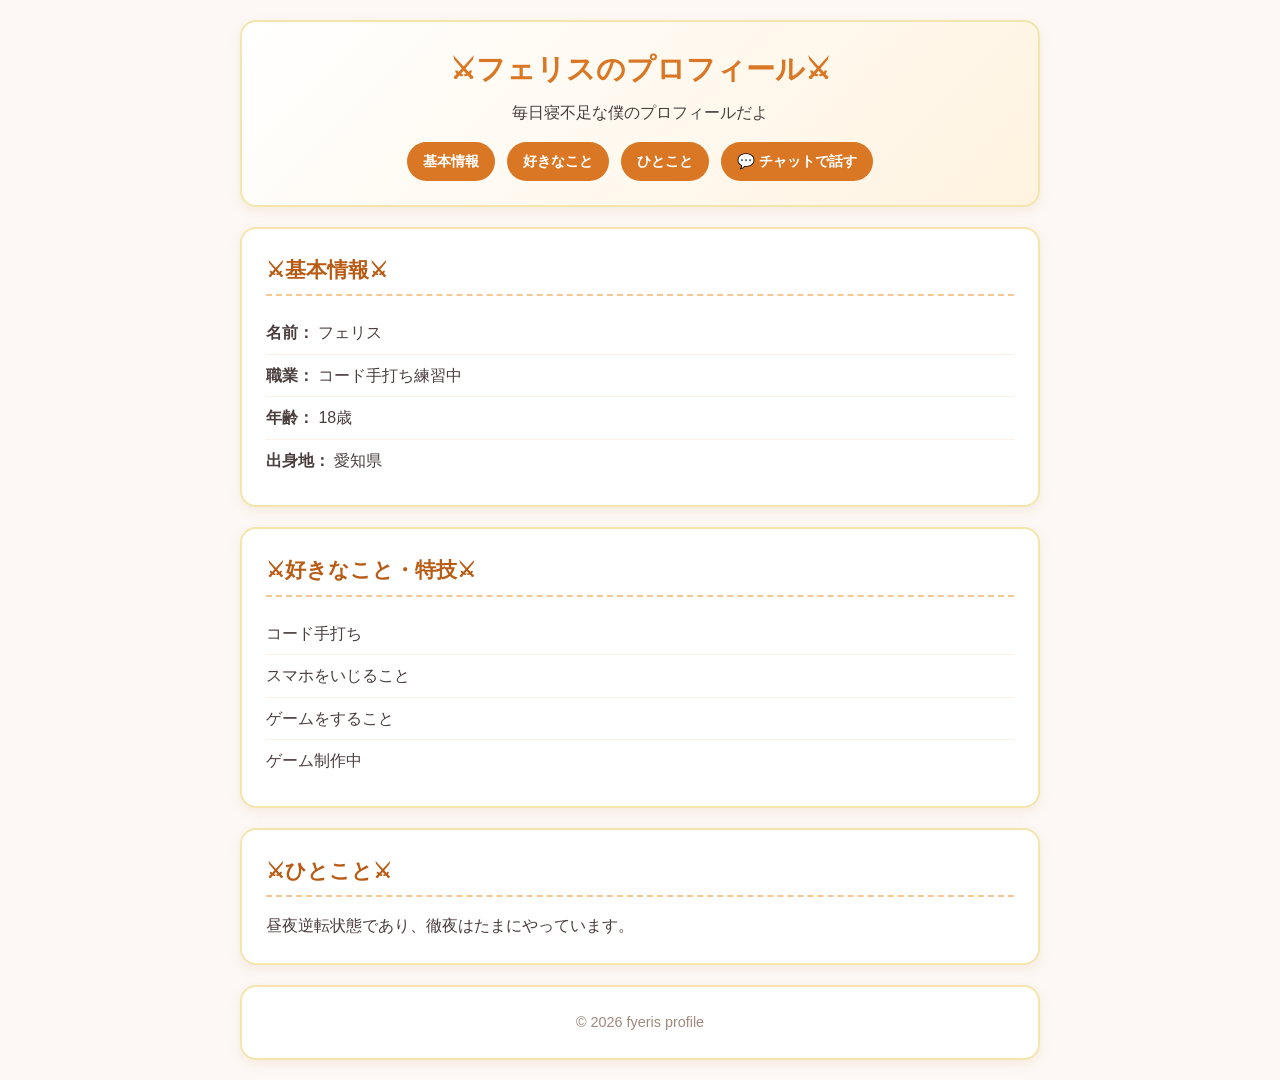
<file: index.html>
<!DOCTYPE html>
<html lang="ja">
<head>
  <meta charset="UTF-8">
  <meta name="viewport" content="width=device-width, initial-scale=1.0">
  <title>フェリスの自己紹介</title>
  <!-- ここを css/style.css に変更する -->
  <link rel="stylesheet" href="css/style.css">
</head>
<body>

  <!-- ヘッダー（上の箱） -->
  <header class="box header-box">
    <h1>⚔フェリスのプロフィール⚔</h1>
    <p>毎日寝不足な僕のプロフィールだよ</p>
    
    <!-- 項目ボタン（ナビゲーション） -->
    <nav class="nav-buttons">
      <a href="#profile" class="nav-btn">基本情報</a>
      <a href="#hobby" class="nav-btn">好きなこと</a>
      <a href="#message" class="nav-btn">ひとこと</a>
      <!-- ★ここにチャット画面へ飛ぶボタンを追加！ -->
      <a href="chat.html" class="nav-btn">💬 チャットで話す</a>
    </nav>
  </header>

  <!-- メインエリア -->
  <main class="container">
    
    <!-- 基本情報（箱1） -->
    <section id="profile" class="box profile-box">
      <h2>⚔基本情報⚔</h2>
      <ul>
        <li><strong>名前：</strong> フェリス</li>
        <li><strong>職業：</strong> コード手打ち練習中</li>
        <li><strong>年齢：</strong> 18歳</li>
        <li><strong>出身地：</strong> 愛知県</li>
      </ul>
    </section>

    <!-- 好きなもの・特技（箱2） -->
    <section id="hobby" class="box hobby-box">
      <h2>⚔好きなこと・特技⚔</h2>
      <ul>
        <li>コード手打ち</li>
        <li>スマホをいじること</li>
        <li>ゲームをすること</li>
        <li>ゲーム制作中</li>
      </ul>
    </section>

    <!-- 一言メッセージ（箱3） -->
    <section id="message" class="box message-box">
      <h2>⚔ひとこと⚔</h2>
      <p>昼夜逆転状態であり、徹夜はたまにやっています。</p>
    </section>

  </main>

  <!-- フッター（下の箱） -->
  <footer class="box footer-box">
    <p>&copy; 2026 fyeris profile</p>
  </footer>

</body>
</html>
</file>
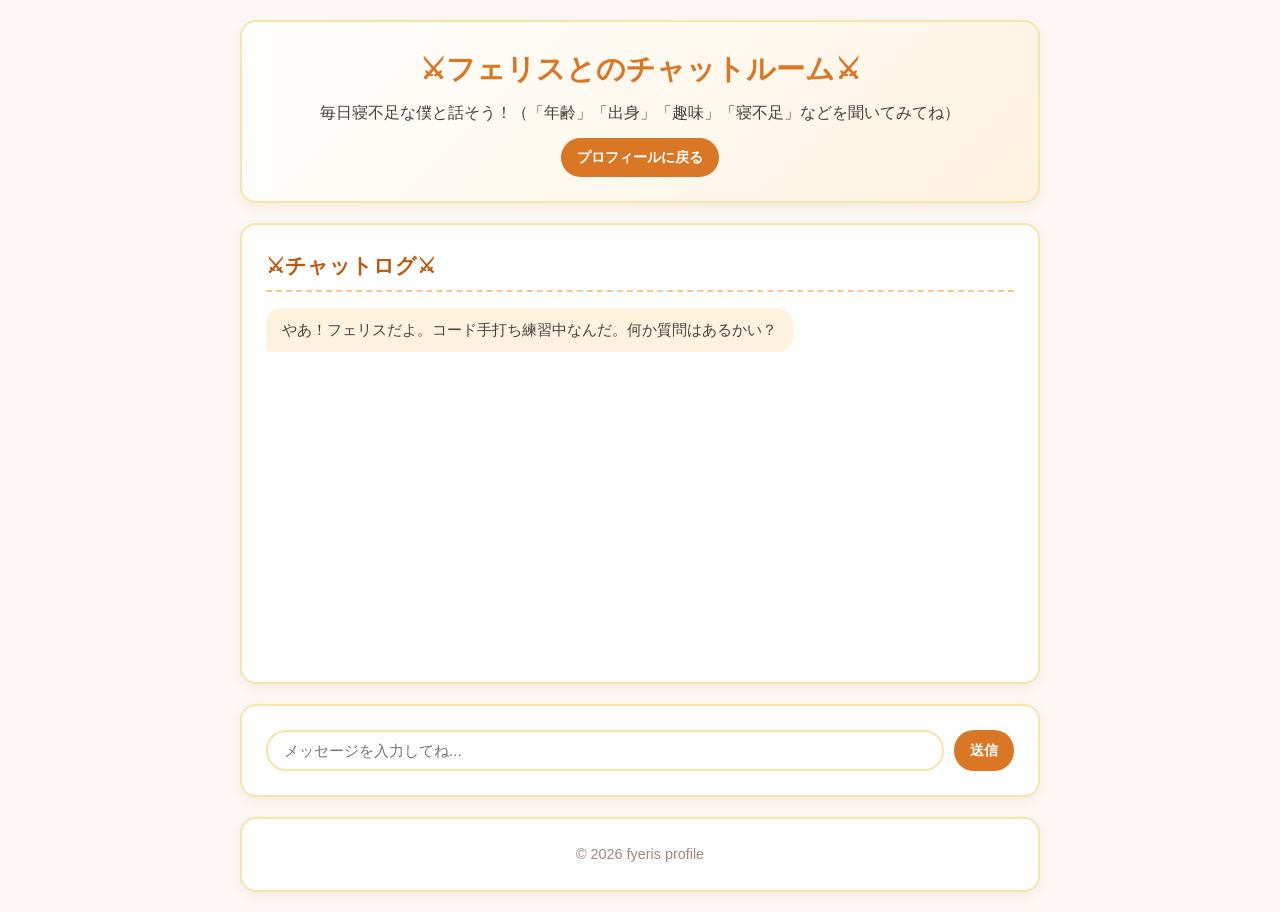
<file: chat.html>
<!DOCTYPE html>
<html lang="ja">
<head>
  <meta charset="UTF-8">
  <meta name="viewport" content="width=device-width, initial-scale=1.0">
  <title>フェリスとチャット！</title>
  <link rel="stylesheet" href="css/chat.css">
</head>
<body>

  <!-- ヘッダー（上の箱） -->
  <header class="box header-box">
    <h1>⚔フェリスとのチャットルーム⚔</h1>
    <p>毎日寝不足な僕と話そう！（「年齢」「出身」「趣味」「寝不足」などを聞いてみてね）</p>
    <nav class="nav-buttons">
      <a href="index.html" class="nav-btn">プロフィールに戻る</a>
    </nav>
  </header>

  <!-- メインエリア -->
  <main class="container">
    
    <!-- チャットのメッセージが表示されるエリア -->
    <section class="box chat-box">
      <h2>⚔チャットログ⚔</h2>
      
      <div id="message-list" class="message-list">
        <div class="chat-message ai-message">
          <p>やあ！フェリスだよ。コード手打ち練習中なんだ。何か質問はあるかい？</p>
        </div>
      </div>
    </section>

    <!-- メッセージ入力エリア -->
    <section class="box input-box">
      <form id="chat-form" class="chat-form">
        <input type="text" id="chat-input" placeholder="メッセージを入力してね..." class="chat-input" autocomplete="off">
        <button type="submit" class="nav-btn">送信</button>
      </form>
    </section>

  </main>

  <!-- フッター（下の箱） -->
  <footer class="box footer-box">
    <p>&copy; 2026 fyeris profile</p>
  </footer>

  <!-- JavaScript（同じ階層に script.js を置く場合） -->
  <script src="script.js"></script>
</body>
</html>
</file>
<file: css/style.css>
/* 全体のリセットと背景設定 */
* {
  box-sizing: border-box;
  margin: 0;
  padding: 0;
}

/* ページ内ジャンプをなめらかにする設定 */
html {
  scroll-behavior: smooth;
}

body {
  font-family: "Helvetica Neue", Arial, "ヒラギノ角ゴ Pro W3", "Hiragino Kaku Gothic Pro", メイリオ, Meiryo, sans-serif;
  line-height: 1.6;
  color: #4a3e3d;
  background-color: #fdf8f5; /* あたたかみのあるクリーム色 */
  padding: 20px;
}

/* 共通の「箱（カード）」デザイン */
.box {
  background-color: #ffffff;
  border-radius: 16px;
  padding: 24px;
  box-shadow: 0 4px 12px rgba(210, 180, 140, 0.2);
  margin-bottom: 20px;
  border: 2px solid #f3e5ab; /* やわらかい黄色系枠線 */
}

/* レイアウト全体を囲むコンテナ */
.container {
  max-width: 800px;
  margin: 0 auto;
}

/* 各セクションの見出し */
h1 {
  font-size: 1.8rem;
  color: #d97724;
  margin-bottom: 8px;
}

h2 {
  font-size: 1.3rem;
  color: #b85b14;
  border-bottom: 2px dashed #f5c793;
  padding-bottom: 8px;
  margin-bottom: 16px;
}

/* ナビゲーションボタンのエリア */
.nav-buttons {
  display: flex;
  justify-content: center;
  gap: 12px;
  margin-top: 16px;
  flex-wrap: wrap;
}

/* ボタンのデザイン */
.nav-btn {
  display: inline-block;
  padding: 8px 16px;
  background-color: #d97724;
  color: #ffffff;
  text-decoration: none;
  border-radius: 20px;
  font-size: 0.9rem;
  font-weight: bold;
  transition: background-color 0.2s, transform 0.1s;
}

/* ボタンホバー時 */
.nav-btn:hover {
  background-color: #b85b14;
  transform: translateY(-2px);
}

/* リスト・テキストのスタイル */
ul {
  list-style: none;
}

li {
  padding: 8px 0;
  border-bottom: 1px solid #faf0e6;
}

li:last-child {
  border-bottom: none;
}

/* ヘッダーとフッターの個別調整 */
.header-box {
  max-width: 800px;
  margin: 0 auto 20px auto;
  text-align: center;
  background: linear-gradient(135deg, #ffffff 0%, #fff3e0 100%);
}

.footer-box {
  max-width: 800px;
  margin: 0 auto;
  text-align: center;
  font-size: 0.9rem;
  color: #a0887e;
}
</file>
<file: css/chat.css>
/* 全体のリセットと背景設定 */
* {
  box-sizing: border-box;
  margin: 0;
  padding: 0;
}

body {
  font-family: "Helvetica Neue", Arial, "ヒラギノ角ゴ Pro W3", "Hiragino Kaku Gothic Pro", メイリオ, Meiryo, sans-serif;
  line-height: 1.6;
  color: #4a3e3d;
  background-color: #fdf8f5;
  padding: 20px;
}

/* 共通の「箱（カード）」デザイン */
.box {
  background-color: #ffffff;
  border-radius: 16px;
  padding: 24px;
  box-shadow: 0 4px 12px rgba(210, 180, 140, 0.2);
  margin-bottom: 20px;
  border: 2px solid #f3e5ab;
}

.container {
  max-width: 800px;
  margin: 0 auto;
}

h1 {
  font-size: 1.8rem;
  color: #d97724;
  margin-bottom: 8px;
}

h2 {
  font-size: 1.3rem;
  color: #b85b14;
  border-bottom: 2px dashed #f5c793;
  padding-bottom: 8px;
  margin-bottom: 16px;
}

/* ボタンのデザイン */
.nav-buttons {
  margin-top: 12px;
}

.nav-btn {
  display: inline-block;
  padding: 8px 16px;
  background-color: #d97724;
  color: #ffffff;
  text-decoration: none;
  border: none;
  border-radius: 20px;
  font-size: 0.9rem;
  font-weight: bold;
  cursor: pointer;
  transition: background-color 0.2s, transform 0.1s;
}

.nav-btn:hover {
  background-color: #b85b14;
  transform: translateY(-2px);
}

/* ヘッダーとフッター */
.header-box {
  max-width: 800px;
  margin: 0 auto 20px auto;
  text-align: center;
  background: linear-gradient(135deg, #ffffff 0%, #fff3e0 100%);
}

.footer-box {
  max-width: 800px;
  margin: 0 auto;
  text-align: center;
  font-size: 0.9rem;
  color: #a0887e;
}

/* --- チャット専用スタイル --- */

.message-list {
  display: flex;
  flex-direction: column;
  gap: 12px;
  height: 350px;
  overflow-y: auto;
  padding-right: 8px;
}

.chat-message {
  max-width: 75%;
  padding: 10px 16px;
  border-radius: 16px;
  font-size: 0.95rem;
  word-wrap: break-word;
  animation: fadeIn 0.25s ease;
}

@keyframes fadeIn {
  from { opacity: 0; transform: translateY(6px); }
  to { opacity: 1; transform: translateY(0); }
}

.ai-message {
  background-color: #fff3e0;
  align-self: flex-start;
  border-bottom-left-radius: 4px;
}

.user-message {
  background-color: #d97724;
  color: #ffffff;
  align-self: flex-end;
  border-bottom-right-radius: 4px;
}

.chat-form {
  display: flex;
  gap: 10px;
}

.chat-input {
  flex: 1;
  padding: 10px 16px;
  border: 2px solid #f3e5ab;
  border-radius: 20px;
  outline: none;
  font-size: 0.95rem;
}

.chat-input:focus {
  border-color: #d97724;
}
</file>
